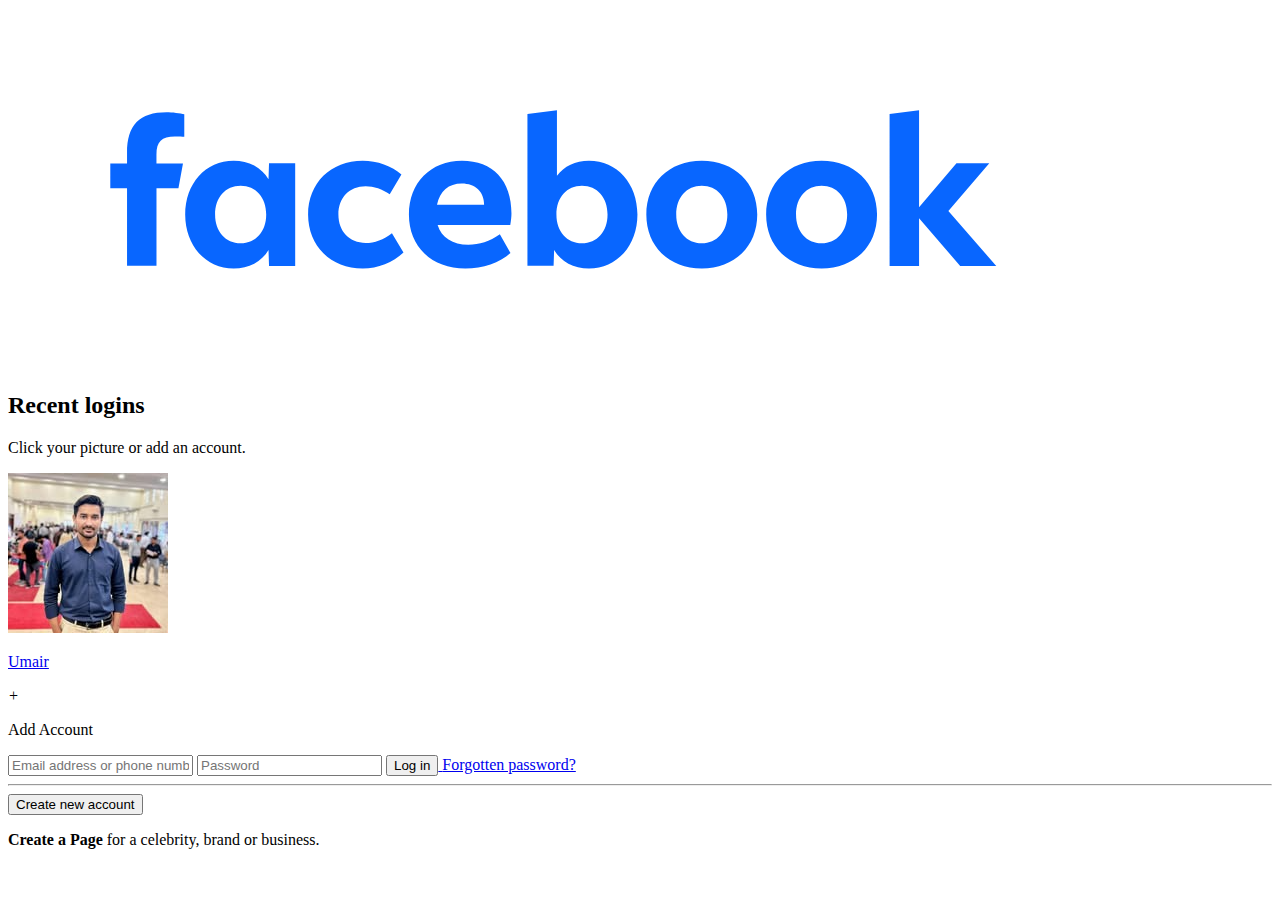
<file: index.html>
<!DOCTYPE html>
<html lang="en">
<head>
    <meta charset="UTF-8">
    <meta name="viewport" content="width=device-width, initial-scale=1.0">
    <title>Login Page</title>
    <link rel="shortcut icon" href="favicon.ico" type="image/x-icon">
</head>
<body>
    <div class="wrapper">
        <div class="left">
            <img id="logo" src="facebook_logo.png" alt="logo">
            <h2 class="tagline">Recent logins</h2>
            <p class="sub">Click your picture or add an account.</p>

            <div class="cards">
                <div class="card">
                    <a href="dashboard/dashboard.html">
                        <img src="umair_profile.png" alt="">
                        <p>Umair</p>
                    </a>
                </div>

                <div class="card add">
                    <span><i>+</i></span>
                    <p>Add Account</p>
                </div>
            </div>
        </div>

        <div class="right">
            <div class="login-box">
                <input type="text" placeholder="Email address or phone number">
                <input type="password" placeholder="Password">
                <a href="dashboard/dashboard.html">
                    <button class="login">
                        Log in
                    </button>
                </a>
                <a href="dashboard/dashboard.html" class="forgot">Forgotten password?</a>
                <hr>
                <a href="signup page/signup.html">
                    <button class="create">
                        Create new account
                    </button>
                </a>
            </div>

            <p class="page-link">
                <strong>Create a Page</strong> for a celebrity, brand or business.
            </p>
        </div>
    </div>
</body>
</html>
</file>
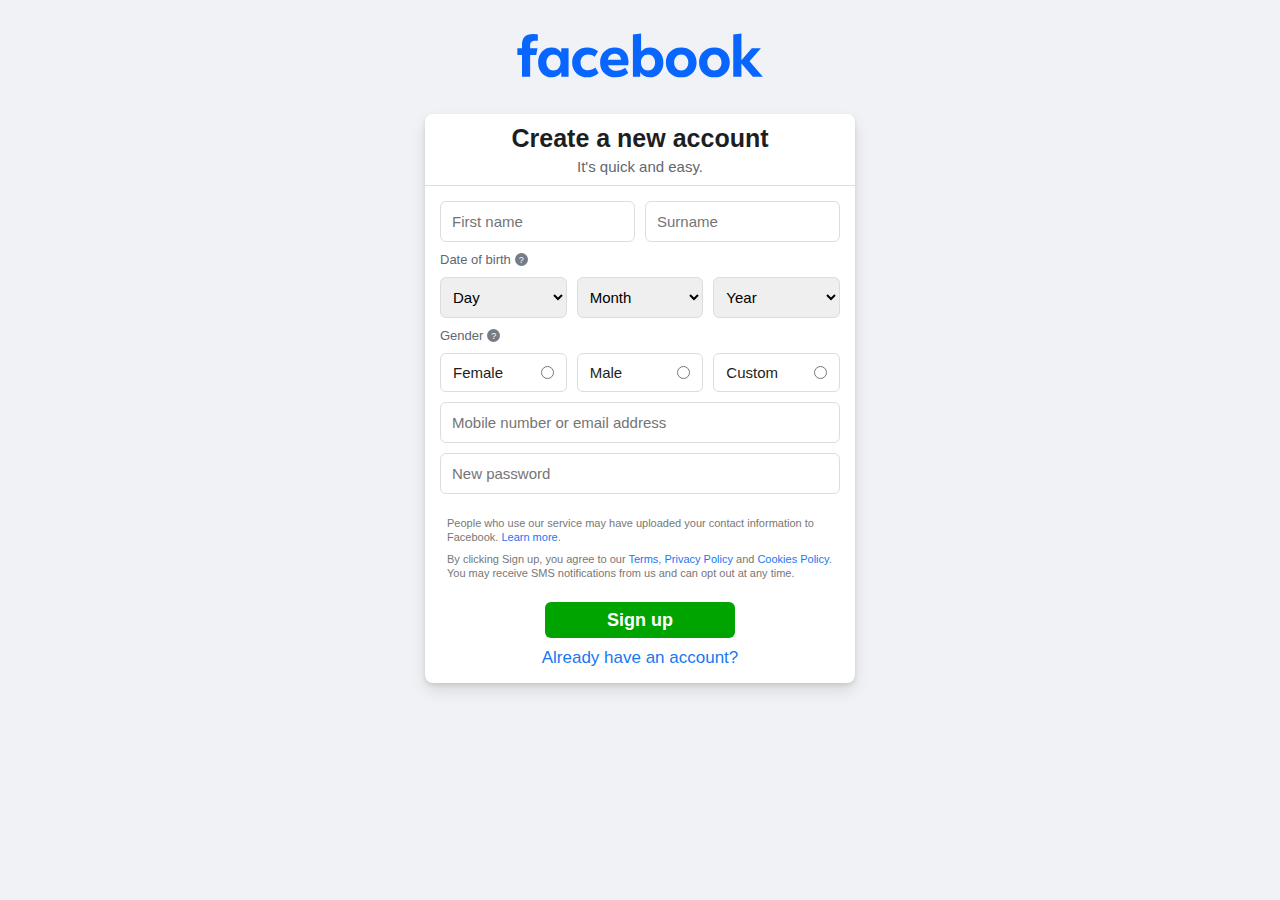
<file: signup page/signup.html>
<!DOCTYPE html>
<html lang="en">

<head>    
    <meta charset="UTF-8">
    <meta name="viewport" content="width=device-width, initial-scale=1.0">
    <title>Facebook - Create new account</title>
    <link rel="shortcut icon" href="../favicon.ico" type="image/x-icon">
    <link rel="stylesheet" href="style.css">
</head>

<body>
    <div class="container">
        <div class="logo_box">
            <img src="fb_logo.svg" alt="facebook" class="facebook_logo">
        </div>
        <div class="signup_card">
            <div class="card_headings">
                <h1 class="card_title">Create a new account</h1>
                <p class="card_subtitle">It's quick and easy.</p>
            </div>
            <form class="signup_form">
                <div class="name_fields">
                    <input type="text" placeholder="First name" class="input_field">
                    <input type="text" placeholder="Surname" class="input_field">
                </div>
                <div class="form_group">
                    <label for="dob" class="label_with_info">Date of birth <span class="info_icon">?</span></label>
                    <div class="date_selects">
                        <select name="day" required>
                            <option value="">Day</option>
                            <option value="01">01</option>
                            <option value="02">02</option>
                            <option value="03">03</option>
                            <option value="04">04</option>
                            <option value="05">05</option>
                            <option value="06">06</option>
                            <option value="07">07</option>
                            <option value="08">08</option>
                            <option value="09">09</option>
                            <option value="10">10</option>
                            <option value="11">11</option>
                            <option value="12">12</option>
                            <option value="13">13</option>
                            <option value="14">14</option>
                            <option value="15">15</option>
                            <option value="16">16</option>
                            <option value="17">17</option>
                            <option value="18">18</option>
                            <option value="19">19</option>
                            <option value="20">20</option>
                            <option value="21">21</option>
                            <option value="22">22</option>
                            <option value="23">23</option>
                            <option value="24">24</option>
                            <option value="25">25</option>
                            <option value="26">26</option>
                            <option value="27">27</option>
                            <option value="28">28</option>
                            <option value="29">29</option>
                            <option value="30">30</option>
                            <option value="31">31</option>
                        </select>

                        <select name="month" required>
                            <option value="">Month</option>
                            <option value="01">January</option>
                            <option value="02">February</option>
                            <option value="03">March</option>
                            <option value="04">April</option>
                            <option value="05">May</option>
                            <option value="06">June</option>
                            <option value="07">July</option>
                            <option value="08">August</option>
                            <option value="09">September</option>
                            <option value="10">October</option>
                            <option value="11">November</option>
                            <option value="12">December</option>
                        </select>

                        <select name="year" required>
                            <option value="">Year</option>
                            <option value="2026">2026</option>
                            <option value="2025">2025</option>
                            <option value="2024">2024</option>
                            <option value="2023">2023</option>
                            <option value="2022">2022</option>
                            <option value="2021">2021</option>
                            <option value="2020">2020</option>
                            <option value="2019">2019</option>
                            <option value="2018">2018</option>
                            <option value="2017">2017</option>
                            <option value="2016">2016</option>
                            <option value="2015">2015</option>
                            <option value="2014">2014</option>
                            <option value="2013">2013</option>
                            <option value="2012">2012</option>
                            <option value="2011">2011</option>
                            <option value="2010">2010</option>
                            <option value="2009">2009</option>
                            <option value="2008">2008</option>
                            <option value="2007">2007</option>
                            <option value="2006">2006</option>
                            <option value="2005">2005</option>
                            <option value="2004">2004</option>
                            <option value="2003">2003</option>
                            <option value="2002">2002</option>
                            <option value="2001">2001</option>
                            <option value="2000">2000</option>
                        </select>
                    </div>
                </div>

                <div class="form_group">
                    <label for="gender" class="label_with_info">Gender <span class="info_icon">?</span></label>
                    <div class="gender_radios">
                        <label class="radio_label">Female <input type="radio" name="gender" value="female"></label>
                        <label class="radio_label">Male <input type="radio" name="gender" value="male"></label>
                        <label class="radio_label">Custom <input type="radio" name="gender" value="custom"></label>
                    </div>
                </div>

                <div class="form_group">
                    <input type="text" placeholder="Mobile number or email address" class="input_field">
                </div>

                <div class="form_group">
                    <input type="password" placeholder="New password" class="input_field">
                </div>

                <div class="terms_texts">
                    <p>
                        People who use our service may have uploaded your contact information to Facebook. <a href="#">Learn more</a>.
                    </p>
                    <p>
                        By clicking Sign up, you agree to our <a href="#">Terms</a>, <a href="#">Privacy Policy</a> and
                        <a href="#">Cookies Policy</a>. You may receive SMS notifications from us and can opt out at any time.
                    </p>
                </div>

                <div class="signup_button_container">
                    <button type="submit" class="signup_button"><a href="../dashboard/dashboard.html">Sign up</a></button>
                </div>

                <p class="login_link">
                    <a href="../index.html">Already have an account?</a>
                </p>
            </form>
        </div>
    </div>
</body>

</html>
</file>
<file: signup page/style.css>
* {
    margin: 0;
    padding: 0;
    box-sizing: border-box;
}

a{
    text-decoration: none;
    color: inherit;
}

body {
    font-family: arial;
    background-color: #f0f2f5;
    display: flex;
    justify-content: center;
    align-items: flex-start;
}

.container {
    display: flex;
    flex-direction: column;
    align-items: center;
}

.facebook_logo {
    height: 100px;
    margin: 5px 0px;
}

.signup_card {
    max-width: 430px;
    background-color: #fff;
    border-radius: 8px;
    box-shadow: 0 2px 4px rgba(0, 0, 0, .1), 0 8px 16px rgba(0, 0, 0, .1);
    margin: 0px 20px 50px 20px;
}

.card_headings {
    border-bottom: 1px solid #dadde1;
    padding: 10px 16px;
    text-align: center;
}

.card_title {
    font-size: 25px;
    font-weight: bold;
    margin-bottom: 5px;
    color: #1c1e21;
}

.card_subtitle {
    font-size: 15px;
    color: #606770;
}

.signup_form {
    display: flex;
    flex-direction: column;
    gap: 10px;
    padding: 15px;
}

.name_fields {
    display: flex;
    gap: 10px;
}

.input_field {
    width: 100%;
    padding: 11px;
    border: 1px solid #dadde1;
    border-radius: 6px;
    font-size: 15px;
    outline: none;
}

.input_field:focus {
    border-color: #1877f2;
}

.form_group {
    display: flex;
    flex-direction: column;
    gap: 10px;
}

.form_group span {
    width: 13px;
    height: 13px;
    font-size: 9px;
    background-color: #757c85;
    color: white;
    border-radius: 50%;
    display: flex;
    justify-content: center;
    align-items: center;
}

.label_with_info {
    font-size: 13px;
    color: #606770;
    display: flex;
    align-items: center;
    gap: 4px;
}

.info_icon {
    font-size: 12px;
    color: #606770;
    cursor: pointer;
}

.date_selects {
    display: flex;
    gap: 10px;
}

.date_selects select {
    width: 100%;
    padding: 10px 8px;
    border: 1px solid #dadde1;
    border-radius: 6px;
    font-size: 15px;
    cursor: pointer;
    outline: none;
}

.date_selects select:focus {
    border-color: #1877f2;
}

.gender_radios {
    display: flex;
    gap: 10px;
}

.radio_label {
    width: 100%;
    display: flex;
    align-items: center;
    justify-content: space-between;
    padding: 10px 12px;
    border: 1px solid #dadde1;
    border-radius: 6px;
    font-size: 15px;
    color: #1c1e21;
    cursor: pointer;
}

.terms_texts {
    margin: 5px 0px;
}

.terms_texts p {
    font-size: 11px;
    color: #777;
    line-height: 1.3;
    margin: 7px;
}

.terms_texts a {
    color: #1877f2;
    text-decoration: none;
}

.terms_texts a:hover {
    text-decoration: underline;
}

.signup_button_container {
    text-align: center;
}

.signup_button {
    width: 190px;
    height: 36px;
    background-color: #00a400;
    color: #fff;
    font-size: 18px;
    font-weight: bold;
    border: none;
    border-radius: 6px;
    cursor: pointer;
}

.signup_button:hover {
    color: #ececec;
}

.login_link {
    text-align: center;
}

.login_link a {
    color: #1877f2;
    text-decoration: none;
    font-size: 17px;
    cursor: pointer;
}

@media screen and (max-width: 768px) {

    .signup_card {
        padding: 20px 0px;
    }

    .name_fields {
        flex-direction: column;
        gap: 8px;
    }

    .date_selects {
        flex-direction: column;
        gap: 8px;
    }

    .gender_radios {
        flex-direction: column;
        gap: 8px;
    }

    .signup_button {
        width: 100%;
    }

    .login_link a {
        font-size: 15px;
    }
}

@media screen and (max-width: 480px) {

    .facebook_logo {
        height: 70px;
    }

    .card_title {
        font-size: 22px;
    }

    .card_subtitle {
        font-size: 13px;
    }

    .input_field,
    .date_selects select {
        font-size: 14px;
        padding: 9px;
    }

    .radio_label {
        font-size: 14px;
    }

    .terms_texts p {
        font-size: 10px;
    }

    .signup_button {
        font-size: 16px;
    }
}
</file>
